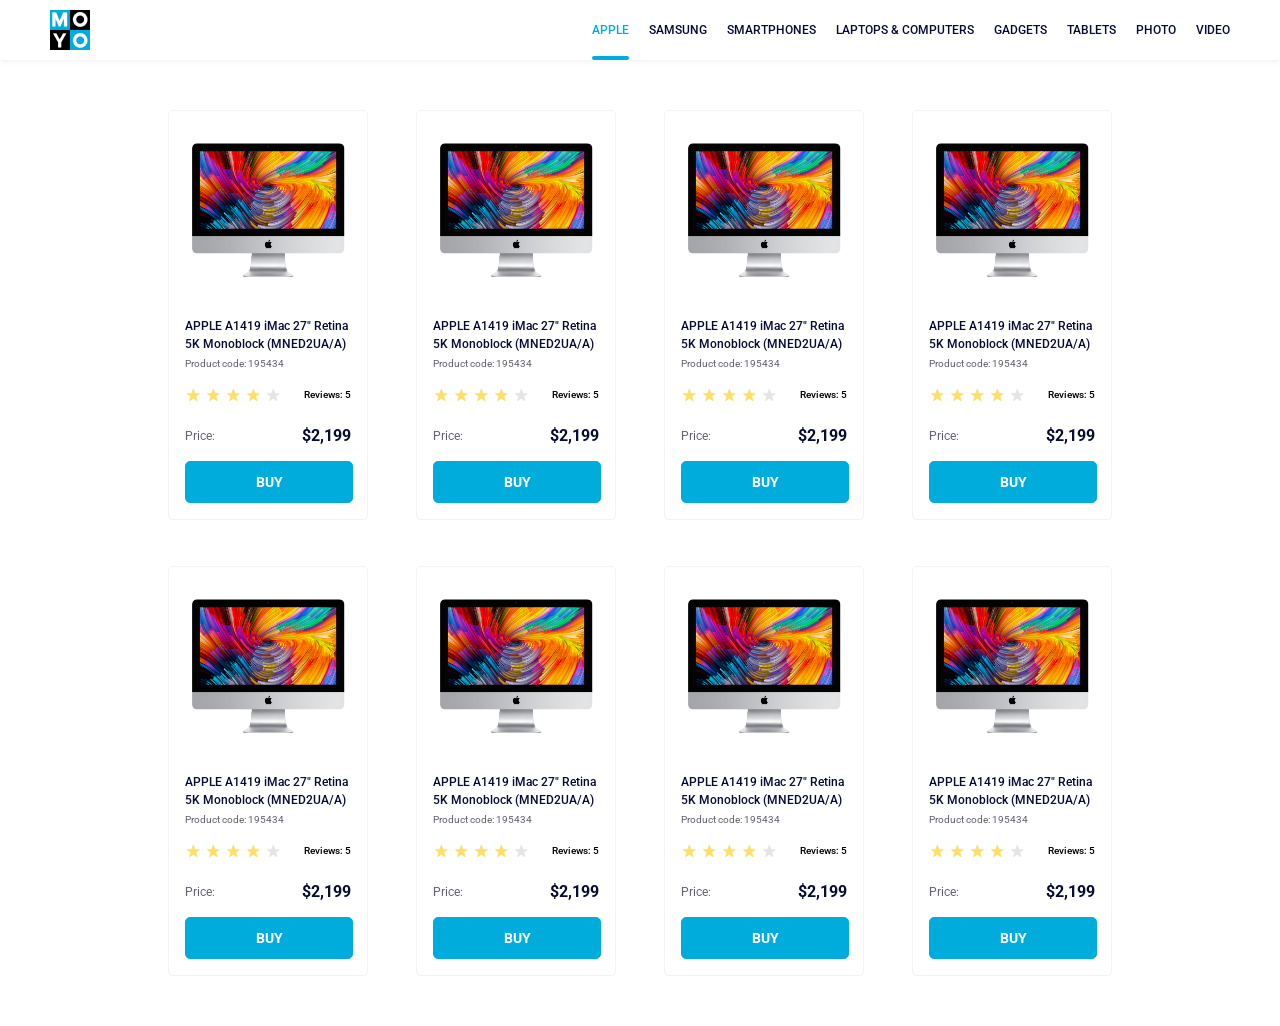
<file: index.html>
<!doctype html><html lang="en"><head><meta charset="utf-8"><meta name="viewport" content="width=device-width, initial-scale=1.0"><title>Product cards</title><link href="https://fonts.googleapis.com/css2?family=Roboto:wght@100..900&display=swap" rel="stylesheet"><link rel="stylesheet" href="index.7cbacb7e.css"></head><body> <header class="header"> <a href="index.html" class="header__logo"> <img src="logo.eddae0ff.png" alt="Moyo company logo" class="header__logo-image"> </a> <nav class="header__navbar"> <ul class="header__nav-list"> <li class="header__nav-item"> <a href="#" class="header__nav-link header__nav-link--is-active"> Apple </a> </li> <li class="header__nav-item"> <a href="#" class="header__nav-link"> Samsung </a> </li> <li class="header__nav-item"> <a href="#" class="header__nav-link"> Smartphones </a> </li> <li class="header__nav-item"> <a href="#" class="header__nav-link" data-qa="nav-hover"> Laptops & Computers </a> </li> <li class="header__nav-item"> <a href="#" class="header__nav-link"> Gadgets </a> </li> <li class="header__nav-item"> <a href="#" class="header__nav-link"> Tablets </a> </li> <li class="header__nav-item"> <a href="#" class="header__nav-link"> Photo </a> </li> <li class="header__nav-item"> <a href="#" class="header__nav-link"> Video </a> </li> </ul> </nav> </header> <main> <article class="card" data-qa="card"> <div class="card__img-container"> <img src="imac.202c52ff.jpeg" alt="imac" class="card__img"> </div> <h2 class="card__title"> APPLE A1419 iMac 27" Retina 5K Monoblock (MNED2UA/A) </h2> <p class="card__code">Product code: 195434</p> <div class="card__stars stars stars--4"> <div class="stars__items"> <span class="stars__item"></span> <span class="stars__item"></span> <span class="stars__item"></span> <span class="stars__item"></span> <span class="stars__item"></span> </div> <span class="stars__reviews">Reviews: 5</span> </div> <div class="card__price-container"> <span class="card__price-label">Price:</span> <span class="card__price-value">$2,199</span> </div> <a href="#" class="card__button" data-qa="card-hover"> BUY </a> </article> <article class="card"> <div class="card__img-container"> <img src="imac.202c52ff.jpeg" alt="imac" class="card__img"> </div> <h2 class="card__title"> APPLE A1419 iMac 27" Retina 5K Monoblock (MNED2UA/A) </h2> <p class="card__code">Product code: 195434</p> <div class="card__stars stars stars--4"> <div class="stars__items"> <span class="stars__item"></span> <span class="stars__item"></span> <span class="stars__item"></span> <span class="stars__item"></span> <span class="stars__item"></span> </div> <span class="stars__reviews">Reviews: 5</span> </div> <div class="card__price-container"> <span class="card__price-label">Price:</span> <span class="card__price-value">$2,199</span> </div> <a href="#" class="card__button"> BUY </a> </article> <article class="card"> <div class="card__img-container"> <img src="imac.202c52ff.jpeg" alt="imac" class="card__img"> </div> <h2 class="card__title"> APPLE A1419 iMac 27" Retina 5K Monoblock (MNED2UA/A) </h2> <p class="card__code">Product code: 195434</p> <div class="card__stars stars stars--4"> <div class="stars__items"> <span class="stars__item"></span> <span class="stars__item"></span> <span class="stars__item"></span> <span class="stars__item"></span> <span class="stars__item"></span> </div> <span class="stars__reviews">Reviews: 5</span> </div> <div class="card__price-container"> <span class="card__price-label">Price:</span> <span class="card__price-value">$2,199</span> </div> <a href="#" class="card__button"> BUY </a> </article> <article class="card"> <div class="card__img-container"> <img src="imac.202c52ff.jpeg" alt="imac" class="card__img"> </div> <h2 class="card__title"> APPLE A1419 iMac 27" Retina 5K Monoblock (MNED2UA/A) </h2> <p class="card__code">Product code: 195434</p> <div class="card__stars stars stars--4"> <div class="stars__items"> <span class="stars__item"></span> <span class="stars__item"></span> <span class="stars__item"></span> <span class="stars__item"></span> <span class="stars__item"></span> </div> <span class="stars__reviews">Reviews: 5</span> </div> <div class="card__price-container"> <span class="card__price-label">Price:</span> <span class="card__price-value">$2,199</span> </div> <a href="#" class="card__button"> BUY </a> </article> <article class="card"> <div class="card__img-container"> <img src="imac.202c52ff.jpeg" alt="imac" class="card__img"> </div> <h2 class="card__title"> APPLE A1419 iMac 27" Retina 5K Monoblock (MNED2UA/A) </h2> <p class="card__code">Product code: 195434</p> <div class="card__stars stars stars--4"> <div class="stars__items"> <span class="stars__item"></span> <span class="stars__item"></span> <span class="stars__item"></span> <span class="stars__item"></span> <span class="stars__item"></span> </div> <span class="stars__reviews">Reviews: 5</span> </div> <div class="card__price-container"> <span class="card__price-label">Price:</span> <span class="card__price-value">$2,199</span> </div> <a href="#" class="card__button"> BUY </a> </article> <article class="card"> <div class="card__img-container"> <img src="imac.202c52ff.jpeg" alt="imac" class="card__img"> </div> <h2 class="card__title"> APPLE A1419 iMac 27" Retina 5K Monoblock (MNED2UA/A) </h2> <p class="card__code">Product code: 195434</p> <div class="card__stars stars stars--4"> <div class="stars__items"> <span class="stars__item"></span> <span class="stars__item"></span> <span class="stars__item"></span> <span class="stars__item"></span> <span class="stars__item"></span> </div> <span class="stars__reviews">Reviews: 5</span> </div> <div class="card__price-container"> <span class="card__price-label">Price:</span> <span class="card__price-value">$2,199</span> </div> <a href="#" class="card__button"> BUY </a> </article> <article class="card"> <div class="card__img-container"> <img src="imac.202c52ff.jpeg" alt="imac" class="card__img"> </div> <h2 class="card__title"> APPLE A1419 iMac 27" Retina 5K Monoblock (MNED2UA/A) </h2> <p class="card__code">Product code: 195434</p> <div class="card__stars stars stars--4"> <div class="stars__items"> <span class="stars__item"></span> <span class="stars__item"></span> <span class="stars__item"></span> <span class="stars__item"></span> <span class="stars__item"></span> </div> <span class="stars__reviews">Reviews: 5</span> </div> <div class="card__price-container"> <span class="card__price-label">Price:</span> <span class="card__price-value">$2,199</span> </div> <a href="#" class="card__button"> BUY </a> </article> <article class="card"> <div class="card__img-container"> <img src="imac.202c52ff.jpeg" alt="imac" class="card__img"> </div> <h2 class="card__title"> APPLE A1419 iMac 27" Retina 5K Monoblock (MNED2UA/A) </h2> <p class="card__code">Product code: 195434</p> <div class="card__stars stars stars--4"> <div class="stars__items"> <span class="stars__item"></span> <span class="stars__item"></span> <span class="stars__item"></span> <span class="stars__item"></span> <span class="stars__item"></span> </div> <span class="stars__reviews">Reviews: 5</span> </div> <div class="card__price-container"> <span class="card__price-label">Price:</span> <span class="card__price-value">$2,199</span> </div> <a href="#" class="card__button"> BUY </a> </article> </main> </body></html>
</file>
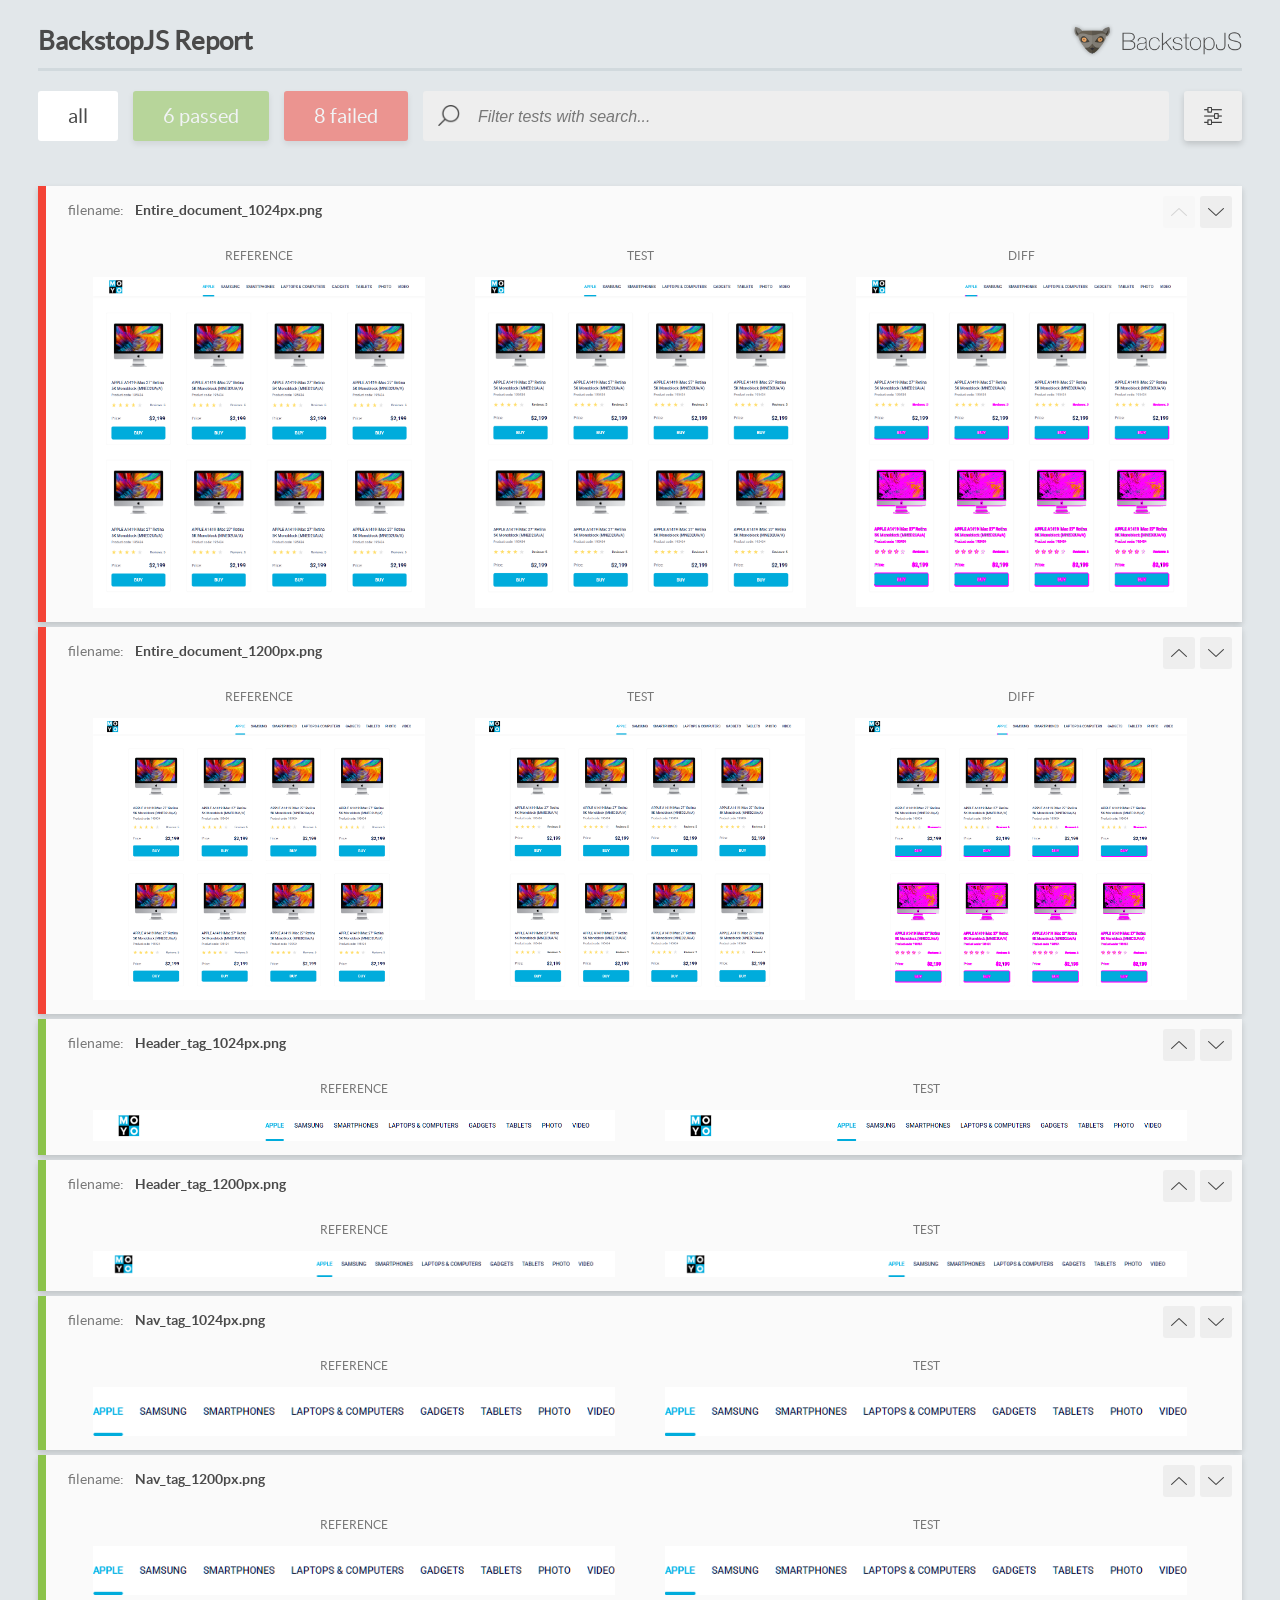
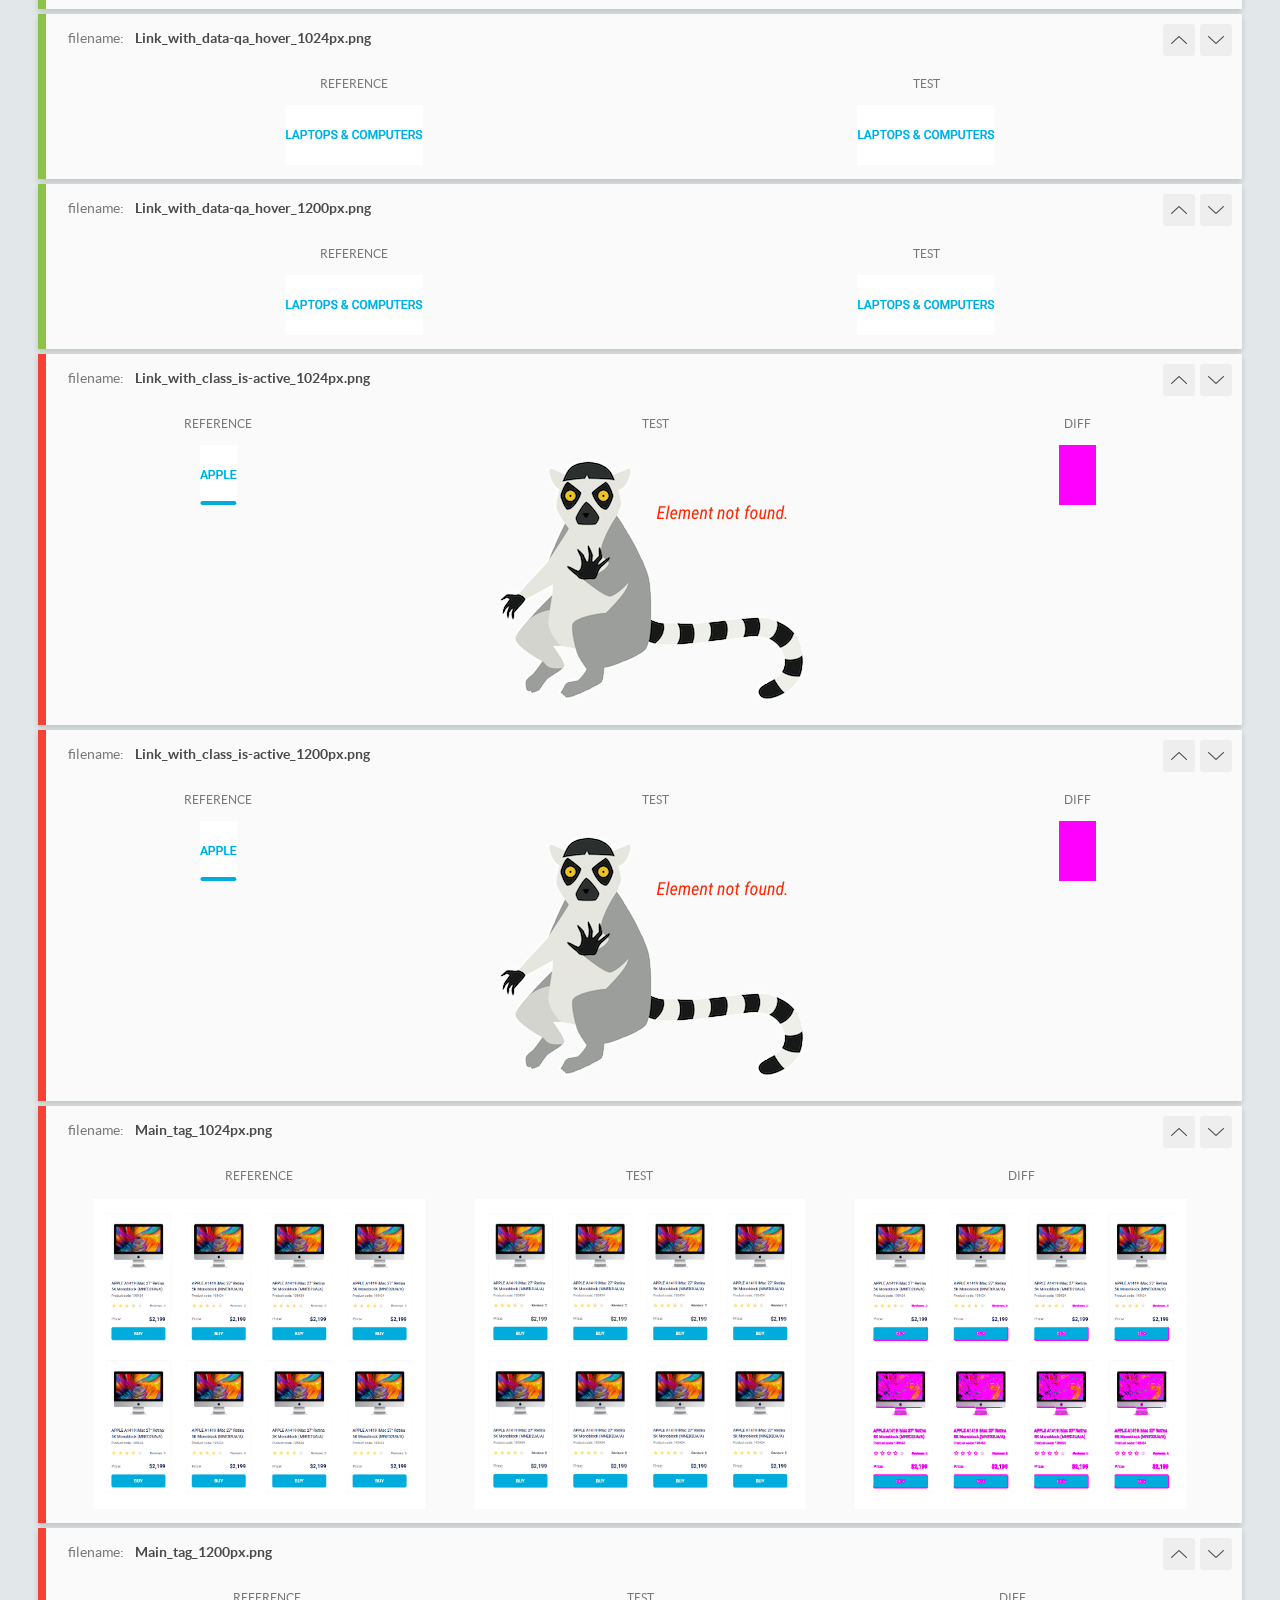
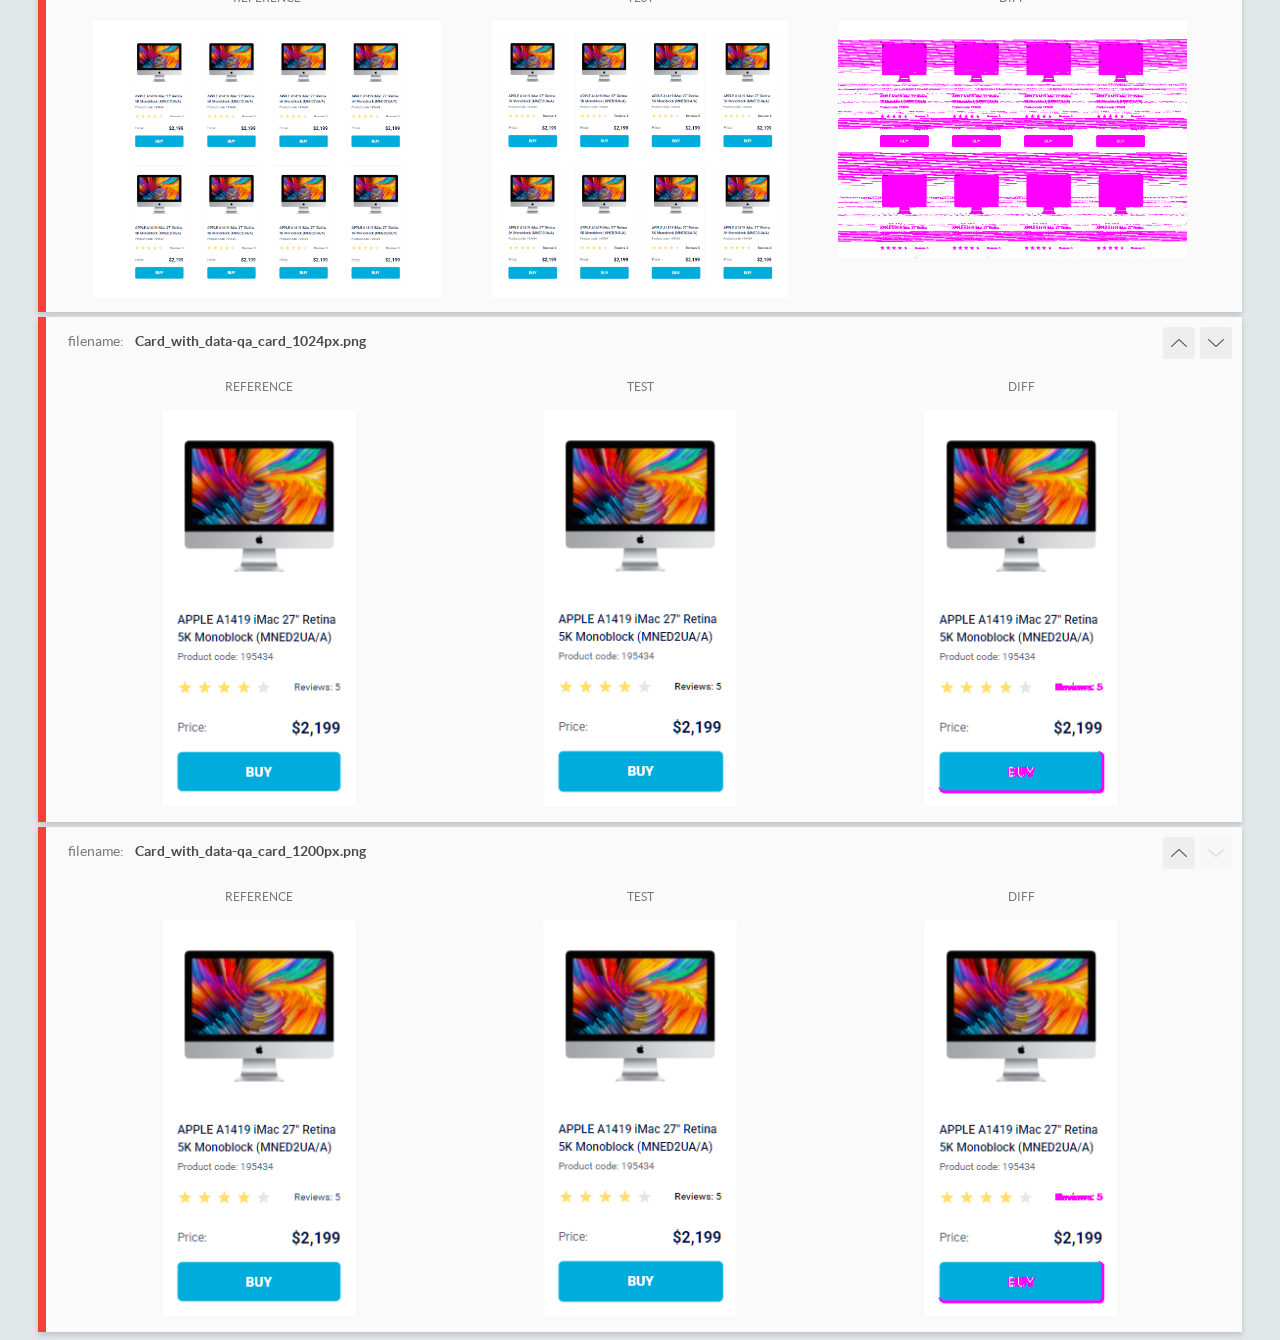
<file: report/html_report/index.html>
<!DOCTYPE html>
<html>
  <head>
    <meta charset="utf-8">
    <!-- Disable Cache -->
    <meta http-equiv="Cache-Control" content="no-cache, no-store, must-revalidate">
    <meta http-equiv="Pragma" content="no-cache">
    <meta http-equiv="Expires" content="0">

    <title>BackstopJS Report</title>

    <style>
      @font-face {
          font-family: 'latoregular';
          src: url('./assets/fonts/lato-regular-webfont.woff2') format('woff2'),
              url('./assets/fonts/lato-regular-webfont.woff') format('woff');
          font-weight: 400;
          font-style: normal;
      }
      @font-face {
          font-family: 'latobold';
          src: url('./assets/fonts/lato-bold-webfont.woff2') format('woff2'),
              url('./assets/fonts/lato-bold-webfont.woff') format('woff');
          font-weight: 700;
          font-style: normal;
      }

      .ReactModal__Body--open {
          overflow: hidden;
      }
      .ReactModal__Body--open .header {
        display: none;
      }

    </style>
  </head>
  <body style="background-color: #E2E7EA">
    <div id="root">

    </div>
    <script>
      function report (report) { // eslint-disable-line no-unused-vars
        window.tests = report;
      }
    </script>
    <script src="config.js"></script>
    <script src="index_bundle.js"></script>
  </body>
</html>
</file>
<file: index.7cbacb7e.css>
.card{box-sizing:border-box;background-color:#fff;border:1px solid #f3f3f3;border-radius:5px;flex-direction:column;width:200px;height:100%;padding:32px 16px 16px;transition:transform .3s,color .3s;display:flex}.card__img-container{width:100%;height:134px}.card__img{width:calc(100% - 6px);height:100%;margin:auto;display:block}.card__title{color:#060b35;margin:40px 0 0;font-size:12px;font-weight:500;line-height:18px}.card__code{color:#616070;margin:4px 0 0;font-size:10px;font-weight:400;line-height:14px}.card__price-container{justify-content:space-between;align-items:center;margin-top:24px;display:flex}.card__price-label{color:#616070;font-size:12px;font-weight:400;line-height:18px}.card__price-value{color:#060b35;font-size:16px;font-weight:700;line-height:18px}.card:hover{transform:scale(1.2)}.card:hover .card__title{color:#34568b}.card__button{color:#fff;background-color:#00acdc;border:1px solid #00acdc;border-radius:5px;justify-content:center;align-items:center;width:100%;height:40px;margin-top:16px;font-size:14px;font-weight:700;line-height:16px;text-decoration:none;transition:all .3s;display:flex}.card__button:hover{color:#00acdc;background-color:#fff}.stars{align-items:center;margin-top:16px;display:flex}.stars__items{gap:4px;display:flex}.stars__item{background-image:url(star.822d561e.svg);background-position:50%;background-repeat:no-repeat;background-size:auto;width:16px;height:16px;display:block}.stars__reviews{margin-left:auto;font-size:10px;line-height:14px}.stars--1 .stars__items .stars__item:nth-child(-n+1),.stars--2 .stars__items .stars__item:nth-child(-n+2),.stars--3 .stars__items .stars__item:nth-child(-n+3),.stars--4 .stars__items .stars__item:nth-child(-n+4),.stars--5 .stars__items .stars__item:nth-child(-n+5){background-image:url(star-active.edda4c43.svg)}.header{text-transform:uppercase;justify-content:space-between;align-items:center;padding:0 50px;display:flex;box-shadow:0 2px 4px #0000000d}.header__logo-image{height:40px;display:block}.header__nav-list{margin:0;padding:0;list-style:none;display:flex}.header__nav-item:not(:last-child){margin-right:20px}.header__nav-link{color:#060b35;justify-content:center;align-items:center;height:60px;font-size:12px;text-decoration:none;transition:all .3s;display:flex;position:relative}.header__nav-link:hover,.header__nav-link--is-active{color:#00acdc}.header__nav-link--is-active:after{content:"";background-color:#00acdc;border-radius:8px;width:37px;height:4px;margin-left:-18.5px;position:absolute;bottom:0;left:50%}main{--columns-count:1;grid-template-columns:repeat(var(--columns-count),200px);justify-content:center;gap:46px 48px;max-width:944px;margin:0 auto;padding:50px 40px;display:grid}@media (width>=488px){main{--columns-count:2}}@media (width>=768px){main{--columns-count:3}}@media (width>=1024px){main{--columns-count:4}}body{box-sizing:border-box;margin:0;font-family:Roboto,sans-serif;font-style:normal;font-weight:500;font-stretch:100%}
/*# sourceMappingURL=index.7cbacb7e.css.map */
</file>
